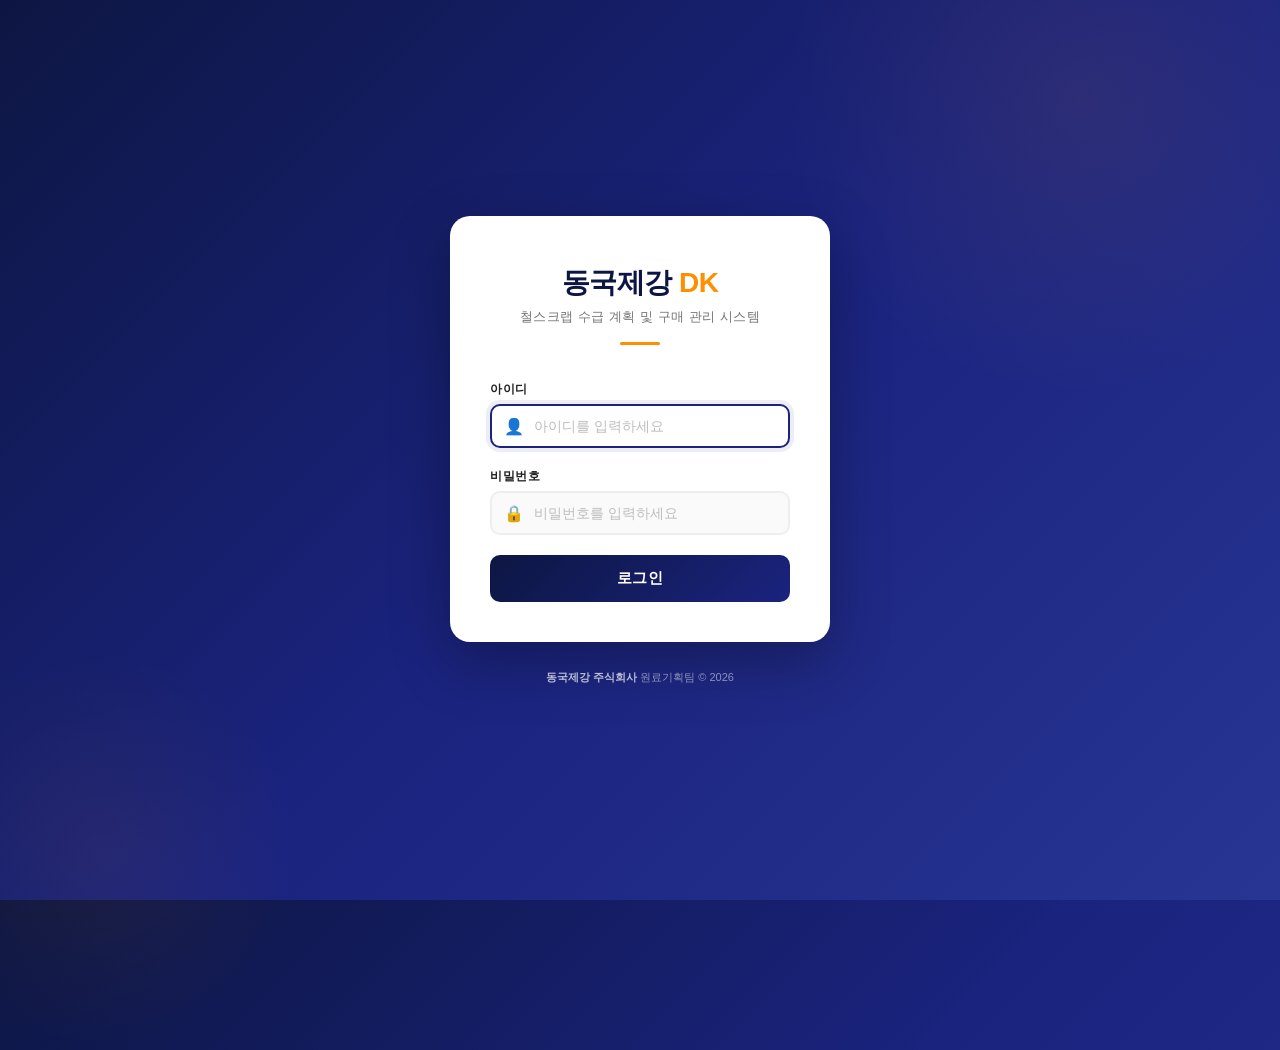
<file: login.html>
<!DOCTYPE html>
<html lang="ko">
<head>
<meta charset="UTF-8">
<meta name="viewport" content="width=device-width, initial-scale=1.0">
<title>로그인 - 동국제강 철스크랩 관리 시스템</title>
<link rel="stylesheet" href="css/variables.css">
<style>
* { margin: 0; padding: 0; box-sizing: border-box; }
body {
  font-family: 'Segoe UI', 'Apple SD Gothic Neo', 'Malgun Gothic', sans-serif;
  min-height: 100vh;
  display: flex;
  align-items: center;
  justify-content: center;
  background: linear-gradient(135deg, var(--primary-dark) 0%, var(--primary) 50%, var(--primary-light) 100%);
  position: relative;
  overflow: hidden;
}

/* Background decoration */
body::before {
  content: '';
  position: absolute;
  width: 600px;
  height: 600px;
  background: radial-gradient(circle, rgba(255,143,0,0.08) 0%, transparent 70%);
  top: -200px;
  right: -100px;
  border-radius: 50%;
}
body::after {
  content: '';
  position: absolute;
  width: 400px;
  height: 400px;
  background: radial-gradient(circle, rgba(255,143,0,0.06) 0%, transparent 70%);
  bottom: -150px;
  left: -100px;
  border-radius: 50%;
}

.login-container {
  position: relative;
  z-index: 1;
  width: 100%;
  max-width: 420px;
  padding: 0 20px;
}

.login-card {
  background: var(--white);
  border-radius: 20px;
  padding: 48px 40px 40px;
  box-shadow: 0 20px 60px rgba(0,0,0,0.3);
}

.login-header {
  text-align: center;
  margin-bottom: 36px;
}

.login-logo {
  font-size: 28px;
  font-weight: 800;
  color: var(--primary-dark);
  letter-spacing: -0.5px;
  margin-bottom: 6px;
}
.login-logo span {
  color: var(--accent);
}

.login-subtitle {
  font-size: 13px;
  color: var(--text-light);
  letter-spacing: 0.5px;
}

.login-divider {
  width: 40px;
  height: 3px;
  background: var(--accent);
  border-radius: 2px;
  margin: 16px auto 0;
}

.form-field {
  margin-bottom: 20px;
}

.form-field label {
  display: block;
  font-size: 12px;
  font-weight: 600;
  color: var(--text);
  margin-bottom: 6px;
  text-transform: uppercase;
  letter-spacing: 0.5px;
}

.input-wrapper {
  position: relative;
}

.input-wrapper .icon {
  position: absolute;
  left: 14px;
  top: 50%;
  transform: translateY(-50%);
  font-size: 16px;
  color: var(--gray-400);
  pointer-events: none;
  transition: color 0.2s;
}

.form-field input {
  width: 100%;
  padding: 12px 14px 12px 42px;
  border: 2px solid var(--gray-200);
  border-radius: 10px;
  font-size: 14px;
  font-family: inherit;
  color: var(--text);
  background: var(--gray-50);
  transition: all 0.2s;
  outline: none;
}

.form-field input:focus {
  border-color: var(--primary);
  background: var(--white);
  box-shadow: 0 0 0 4px rgba(26,35,126,0.08);
}

.form-field input:focus + .icon,
.form-field input:focus ~ .icon {
  color: var(--primary);
}

.form-field input::placeholder {
  color: var(--gray-400);
}

.error-msg {
  display: none;
  align-items: center;
  gap: 6px;
  margin-bottom: 20px;
  padding: 10px 14px;
  background: #ffebee;
  border: 1px solid #ffcdd2;
  border-radius: 10px;
  font-size: 13px;
  font-weight: 500;
  color: var(--danger);
}
.error-msg.show { display: flex; }
.error-msg .icon { font-size: 16px; }

.login-btn {
  width: 100%;
  padding: 14px;
  background: linear-gradient(135deg, var(--primary-dark), var(--primary));
  color: white;
  border: none;
  border-radius: 10px;
  font-size: 15px;
  font-weight: 700;
  font-family: inherit;
  cursor: pointer;
  transition: all 0.3s;
  letter-spacing: 0.5px;
  position: relative;
  overflow: hidden;
}

.login-btn:hover {
  background: linear-gradient(135deg, var(--primary), var(--primary-light));
  box-shadow: 0 4px 16px rgba(26,35,126,0.4);
  transform: translateY(-1px);
}

.login-btn:active {
  transform: translateY(0);
  box-shadow: 0 2px 8px rgba(26,35,126,0.3);
}

.login-btn:disabled {
  opacity: 0.6;
  cursor: not-allowed;
  transform: none;
  box-shadow: none;
}

.login-footer {
  text-align: center;
  margin-top: 28px;
  font-size: 11px;
  color: rgba(255,255,255,0.5);
}

.login-footer strong {
  color: rgba(255,255,255,0.7);
}

/* Shake animation for error */
@keyframes shake {
  0%, 100% { transform: translateX(0); }
  20%, 60% { transform: translateX(-8px); }
  40%, 80% { transform: translateX(8px); }
}
.shake { animation: shake 0.4s ease; }

@media (max-width: 480px) {
  .login-card { padding: 36px 24px 32px; }
  .login-logo { font-size: 24px; }
}
</style>
</head>
<body>

<div class="login-container">
  <div class="login-card" id="loginCard">
    <div class="login-header">
      <div class="login-logo">동국제강 <span>DK</span></div>
      <div class="login-subtitle">철스크랩 수급 계획 및 구매 관리 시스템</div>
      <div class="login-divider"></div>
    </div>

    <form id="loginForm" onsubmit="return handleLogin(event)">
      <div class="form-field">
        <label>아이디</label>
        <div class="input-wrapper">
          <input type="text" id="userId" placeholder="아이디를 입력하세요" autocomplete="username" autofocus>
          <span class="icon">&#128100;</span>
        </div>
      </div>

      <div class="form-field">
        <label>비밀번호</label>
        <div class="input-wrapper">
          <input type="password" id="userPw" placeholder="비밀번호를 입력하세요" autocomplete="current-password">
          <span class="icon">&#128274;</span>
        </div>
      </div>

      <div class="error-msg" id="errorMsg">
        <span class="icon">&#9888;</span>
        <span id="errorText">아이디 또는 비밀번호가 일치하지 않습니다.</span>
      </div>

      <button type="submit" class="login-btn" id="loginBtn">로그인</button>
    </form>
  </div>

  <div class="login-footer">
    <strong>동국제강 주식회사</strong> 원료기획팀 &copy; 2026
  </div>
</div>

<script>
// Fallback users when localStorage has no registered data
const FALLBACK_USERS = {
  dongkuk1: { password: '1234', name: '김철호', position: '과장' },
  dongkuk2: { password: '1234', name: '박영수', position: '대리' }
};

function getRegisteredUsers() {
  try {
    var raw = localStorage.getItem('usersData');
    if (!raw) return null;
    var parsed = JSON.parse(raw);
    if (parsed && Array.isArray(parsed.data) && parsed.data.length > 0) return parsed.data;
  } catch(e) {}
  return null;
}

function findUser(id, pw) {
  var registered = getRegisteredUsers();
  if (registered) {
    var user = registered.find(function(u) { return u.id === id && u.password === pw; });
    if (user) {
      if (user.status === 'inactive') return { blocked: true };
      return { id: user.id, name: user.name + (user.position ? ' ' + user.position : ''), role: user.role };
    }
    return null;
  }
  var fb = FALLBACK_USERS[id];
  if (fb && fb.password === pw) return { id: id, name: fb.name + ' ' + fb.position, role: 'admin' };
  return null;
}

function handleLogin(e) {
  e.preventDefault();

  const id = document.getElementById('userId').value.trim();
  const pw = document.getElementById('userPw').value;
  const errorMsg = document.getElementById('errorMsg');
  const errorText = document.getElementById('errorText');
  const card = document.getElementById('loginCard');

  errorMsg.classList.remove('show');

  if (!id || !pw) {
    errorText.textContent = '아이디와 비밀번호를 모두 입력해주세요.';
    errorMsg.classList.add('show');
    card.classList.remove('shake');
    void card.offsetWidth;
    card.classList.add('shake');
    return false;
  }

  const user = findUser(id, pw);
  if (!user) {
    errorText.textContent = '아이디 또는 비밀번호가 일치하지 않습니다.';
    errorMsg.classList.add('show');
    card.classList.remove('shake');
    void card.offsetWidth;
    card.classList.add('shake');
    document.getElementById('userPw').value = '';
    document.getElementById('userPw').focus();
    return false;
  }

  if (user.blocked) {
    errorText.textContent = '비활성화된 계정입니다. 관리자에게 문의하세요.';
    errorMsg.classList.add('show');
    card.classList.remove('shake');
    void card.offsetWidth;
    card.classList.add('shake');
    return false;
  }

  sessionStorage.setItem('loggedInUser', JSON.stringify({ id: user.id, name: user.name, role: user.role }));

  const btn = document.getElementById('loginBtn');
  btn.disabled = true;
  btn.textContent = '로그인 중...';

  setTimeout(function() {
    location.href = 'index.html';
  }, 500);

  return false;
}

// Already logged in? Redirect
if (sessionStorage.getItem('loggedInUser')) {
  location.href = 'index.html';
}
</script>
</body>
</html>
</file>
<file: css/variables.css>
/* ===== Design Tokens ===== */
:root {
  --primary: #1a237e;
  --primary-light: #283593;
  --primary-dark: #0d1642;
  --accent: #ff8f00;
  --accent-light: #ffa726;
  --success: #2e7d32;
  --warning: #f57f17;
  --danger: #c62828;
  --gray-50: #fafafa;
  --gray-100: #f5f5f5;
  --gray-200: #eeeeee;
  --gray-300: #e0e0e0;
  --gray-400: #bdbdbd;
  --gray-500: #9e9e9e;
  --gray-600: #757575;
  --gray-700: #616161;
  --gray-800: #424242;
  --text: #212121;
  --text-light: #757575;
  --bg: #f0f2f5;
  --white: #ffffff;
  --shadow: 0 2px 8px rgba(0,0,0,0.1);
  --shadow-lg: 0 4px 16px rgba(0,0,0,0.12);
}
</file>
